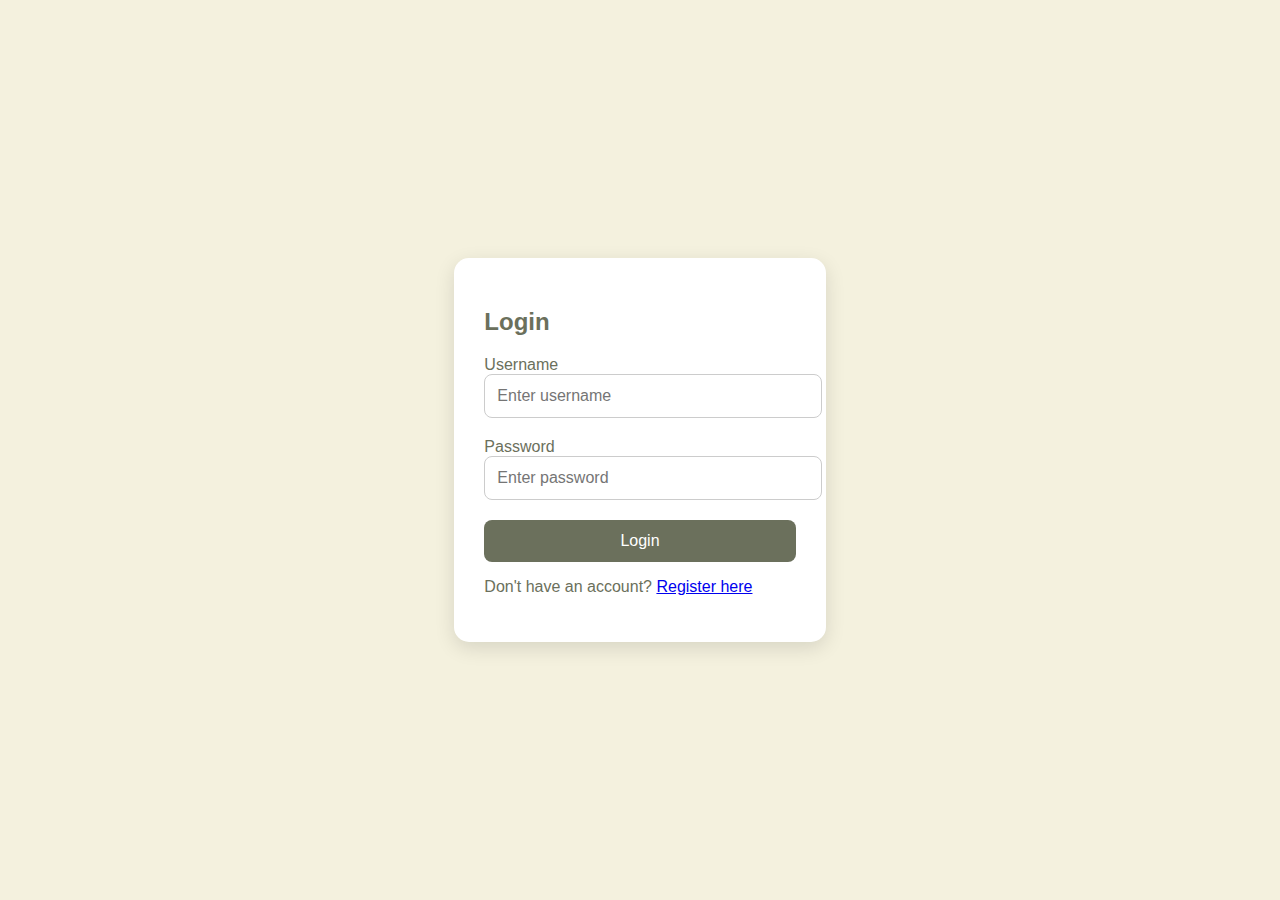
<file: index.html>
<!DOCTYPE html>
<html lang="en">
<head>
    <meta charset="UTF-8">
    <meta name="viewport" content="width=device-width, initial-scale=1.0">
    <title>Login - HealthCare Clinic</title>
    <link rel="stylesheet" href="style.css">
</head>
<body>
    <section class="login-section">
        <div class="form-card">
            <h2>Login</h2>
            <form id="loginForm">
                <div class="input-group">
                    <label for="username">Username</label>
                    <input type="text" id="username" required placeholder="Enter username">
                </div>
                <div class="input-group">
                    <label for="password">Password</label>
                    <input type="password" id="password" required placeholder="Enter password">
                </div>
                <button type="submit">Login</button>
                <p>Don't have an account? <a href="register.html">Register here</a></p>
                <p id="loginMessage" class="success-message"></p>
            </form>
        </div>
    </section>

    <script src="script.js"></script>
</body>
</html>
</file>
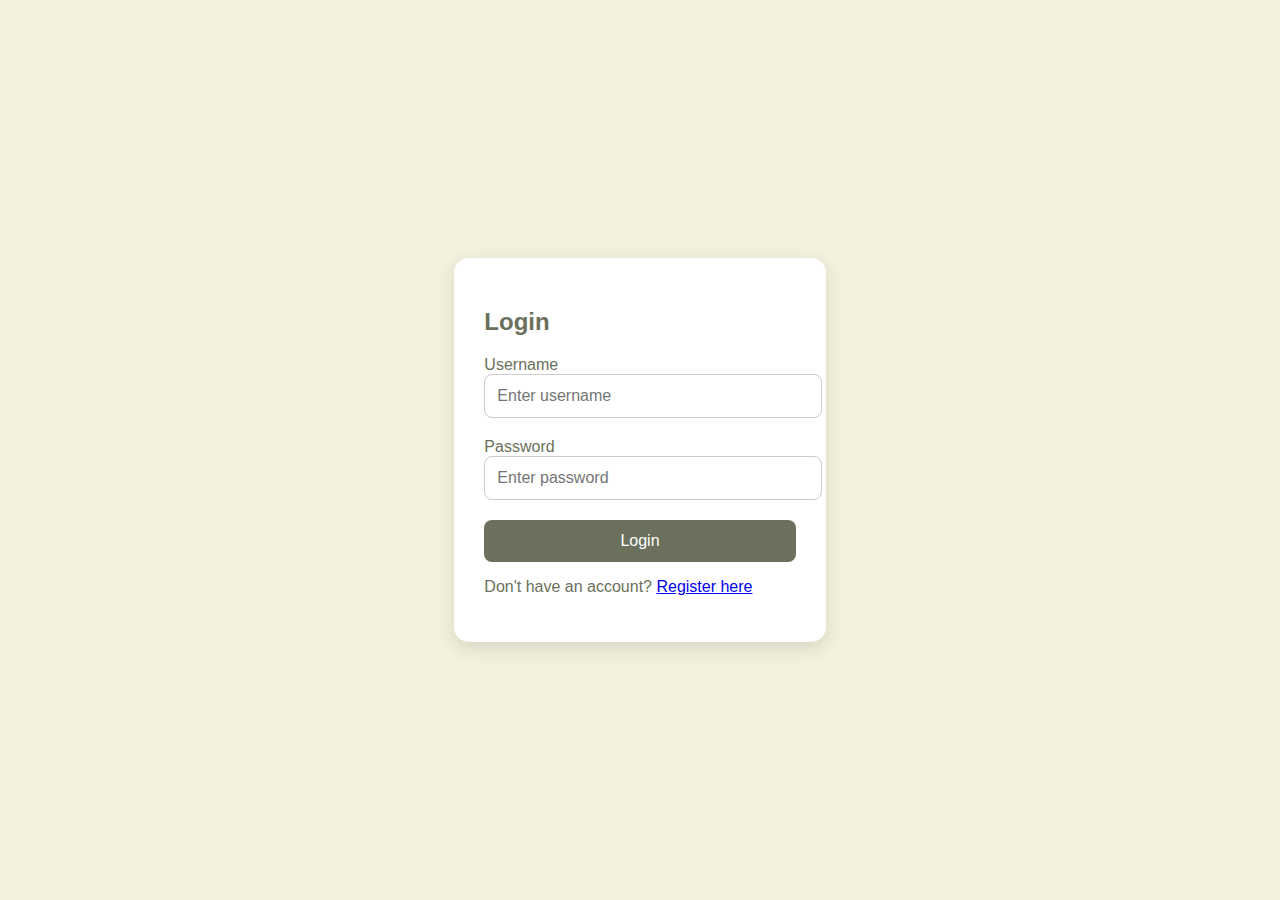
<file: dashboard.html>
<!DOCTYPE html>
<html lang="en">
<head>
    <meta charset="UTF-8">
    <meta name="viewport" content="width=device-width, initial-scale=1.0">
    <title>Dashboard - HealthCare Clinic</title>
    <link rel="stylesheet" href="style.css">
</head>
<body>
    <header>
        <div class="container">
            <h1>HealthCare Clinic Dashboard</h1>
            <nav>
                <a href="#" id="logoutBtn">Logout</a>
            </nav>
        </div>
    </header>

    <section class="dashboard-section container">
        <div class="dashboard-grid-two-columns">
            <!-- Left Column: Doctor Details -->
            <div class="card">
                <h2>Doctors</h2>
                <ul id="doctorList">
                    <li>Dr. Smith - General Physician</li>
                    <li>Dr. Anna - Dentist</li>
                    <li>Dr. Rahul - Dermatologist</li>
                    <li>Dr. Priya - Pediatrician</li>
                </ul>
            </div>

            <!-- Right Column: Book Appointment Form -->
            <div class="card">
                <h2>Book Appointment</h2>
                <form id="dashboardForm">
                    <div class="input-group">
                        <label for="pname">Patient Name</label>
                        <input type="text" id="pname" required>
                    </div>
                    <div class="input-group">
                        <label for="pdoctor">Choose Doctor</label>
                        <select id="pdoctor" required>
                            <option value="">--Select--</option>
                            <option>Dr. Smith</option>
                            <option>Dr. Anna</option>
                            <option>Dr. Rahul</option>
                            <option>Dr. Priya</option>
                        </select>
                    </div>
                    <div class="input-group">
                        <label for="pdate">Date</label>
                        <input type="date" id="pdate" required>
                    </div>
                    <div class="input-group">
                        <label for="ptime">Time</label>
                        <input type="time" id="ptime" required>
                    </div>
                    <button type="submit">Book</button>
                </form>
            </div>
        </div>

        <!-- Appointments Table -->
        <div class="card full-width">
            <h2>Booked Appointments</h2>
            <table>
                <thead>
                    <tr>
                        <th>Patient</th>
                        <th>Doctor</th>
                        <th>Date</th>
                        <th>Time</th>
                    </tr>
                </thead>
                <tbody id="appointmentsTable">
                    <!-- Dynamic rows -->
                </tbody>
            </table>
        </div>
    </section>

    <script src="script.js"></script>
</body>
</html>
</file>
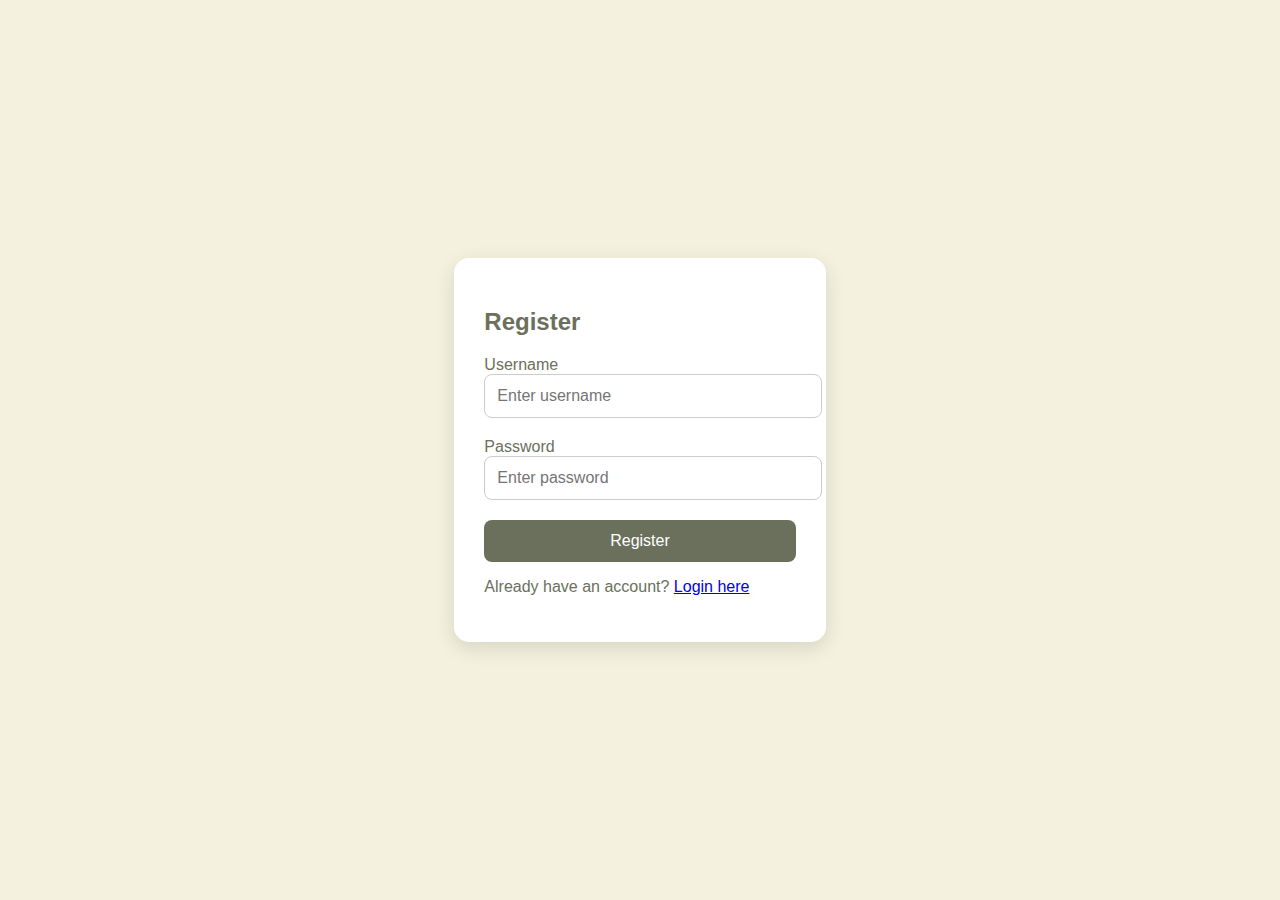
<file: register.html>
<!DOCTYPE html>
<html lang="en">
<head>
    <meta charset="UTF-8">
    <meta name="viewport" content="width=device-width, initial-scale=1.0">
    <title>Register - HealthCare Clinic</title>
    <link rel="stylesheet" href="style.css">
</head>
<body>
    <section class="login-section">
        <div class="form-card">
            <h2>Register</h2>
            <form id="registerForm">
                <div class="input-group">
                    <label for="regUsername">Username</label>
                    <input type="text" id="regUsername" required placeholder="Enter username">
                </div>
                <div class="input-group">
                    <label for="regPassword">Password</label>
                    <input type="password" id="regPassword" required placeholder="Enter password">
                </div>
                <button type="submit">Register</button>
                <p>Already have an account? <a href="index.html">Login here</a></p>
                <p id="registerMessage" class="success-message"></p>
            </form>
        </div>
    </section>

    <script src="script.js"></script>
</body>
</html>
</file>
<file: style.css>
/* Earth tone palette */
:root {
    --primary: #6b705c;
    --secondary: #a5a58d;
    --accent: #d9cab3;
    --light: #f4f1de;
    --hover: #b7b39d;
}

body {
    font-family: 'Segoe UI', Tahoma, Geneva, Verdana, sans-serif;
    margin: 0;
    background-color: var(--light);
    color: var(--primary);
}

.container {
    max-width: 1200px;
    margin: auto;
    padding: 0 20px;
}

/* Header */
header {
    background-color: var(--primary);
    color: white;
    padding: 20px 0;
}

header h1 {
    margin: 0;
    text-align: center;
}

header nav {
    text-align: center;
    margin-top: 10px;
}

header nav a {
    color: white;
    margin: 0 15px;
    text-decoration: none;
    font-weight: bold;
    transition: 0.3s;
}

header nav a:hover {
    color: var(--accent);
}

/* Form Card (Login/Register) */
.form-card {
    background-color: white;
    padding: 30px;
    border-radius: 15px;
    box-shadow: 0 6px 20px rgba(0,0,0,0.12);
    max-width: 400px;
    margin: 50px auto;
}

.input-group {
    margin-bottom: 20px;
}

input, select, button {
    width: 100%;
    padding: 12px;
    border-radius: 8px;
    border: 1px solid #ccc;
    font-size: 1rem;
    transition: all 0.3s ease;
}

input:focus, select:focus {
    outline: 2px solid var(--accent);
}

button {
    background-color: var(--primary);
    color: white;
    border: none;
    cursor: pointer;
    transition: 0.3s;
}

button:hover {
    background-color: var(--hover);
}

.success-message {
    text-align: center;
    font-weight: bold;
    color: green;
    margin-top: 10px;
}

/* Dashboard Section */
.dashboard-section {
    margin: 50px auto;
    padding: 30px 20px;
    max-width: 1200px;
    background-color: var(--light);
}

/* Two-column layout for doctor and appointment form */
.dashboard-grid-two-columns {
    display: flex;
    gap: 40px;
    margin-bottom: 30px;
    flex-wrap: wrap;
}

/* Cards take more width to fill the page */
.dashboard-grid-two-columns .card {
    flex: 1 1 48%;
    padding: 30px;
    border-radius: 15px;
    background-color: white;
    box-shadow: 0 6px 25px rgba(0,0,0,0.15);
    border: 1px solid #dcdcdc;
}

/* Headings inside cards */
.card h2 {
    margin-bottom: 20px;
    font-size: 1.5rem;
    border-bottom: 2px solid var(--accent);
    padding-bottom: 5px;
    color: var(--primary);
}

/* Appointments Table Card */
.card.full-width {
    width: 100%;
    border: 1px solid #dcdcdc;
    box-shadow: 0 6px 25px rgba(0,0,0,0.15);
    padding: 30px;
    border-radius: 15px;
    margin-top: 20px;
}

/* Table styles */
table {
    width: 100%;
    border-collapse: collapse;
}

table th, table td {
    border: 1px solid #ccc;
    padding: 10px;
    text-align: left;
}

table th {
    background-color: var(--secondary);
    color: white;
}

/* Login/Register section */
.login-section {
    display: flex;
    justify-content: center;
    align-items: center;
    height: 100vh;
}

/* Responsive layout */
@media (max-width: 768px) {
    .dashboard-grid-two-columns {
        flex-direction: column;
    }
    .dashboard-grid-two-columns .card {
        flex: 1 1 100%;
    }
}
</file>
